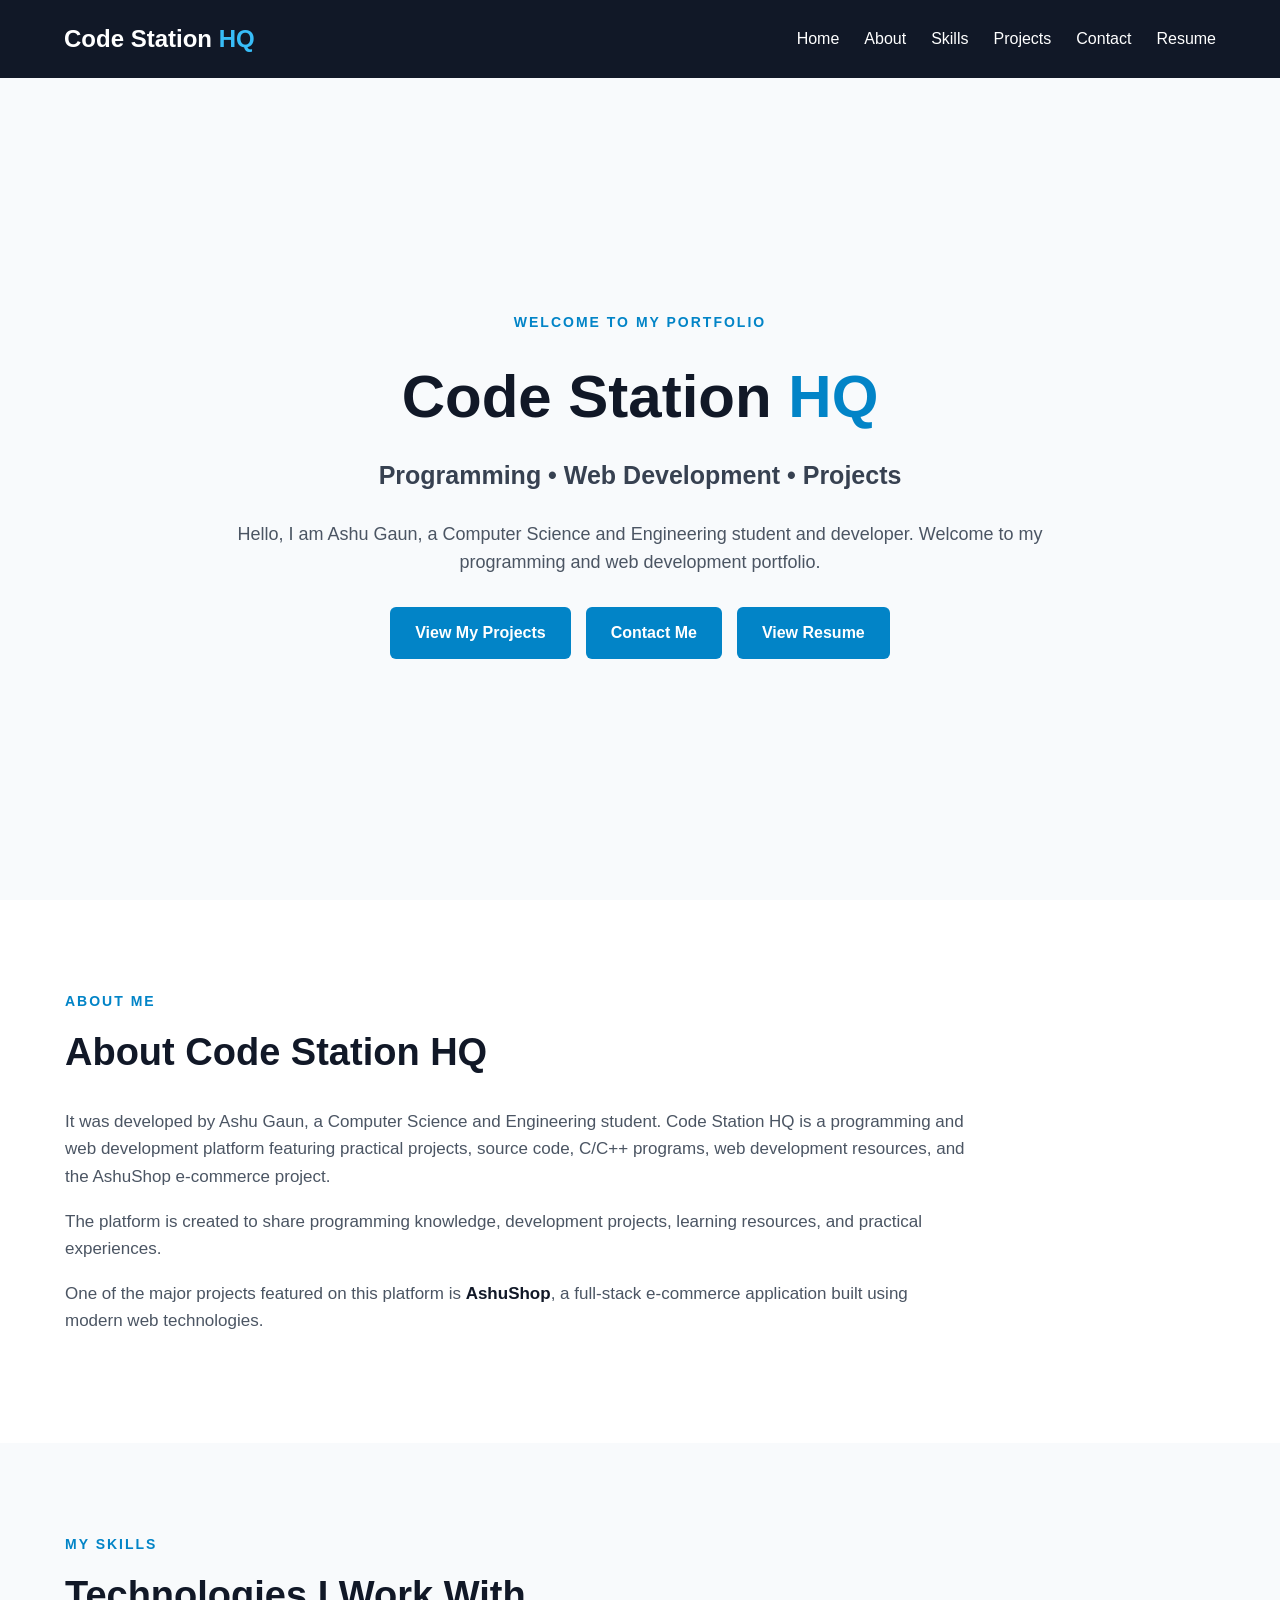
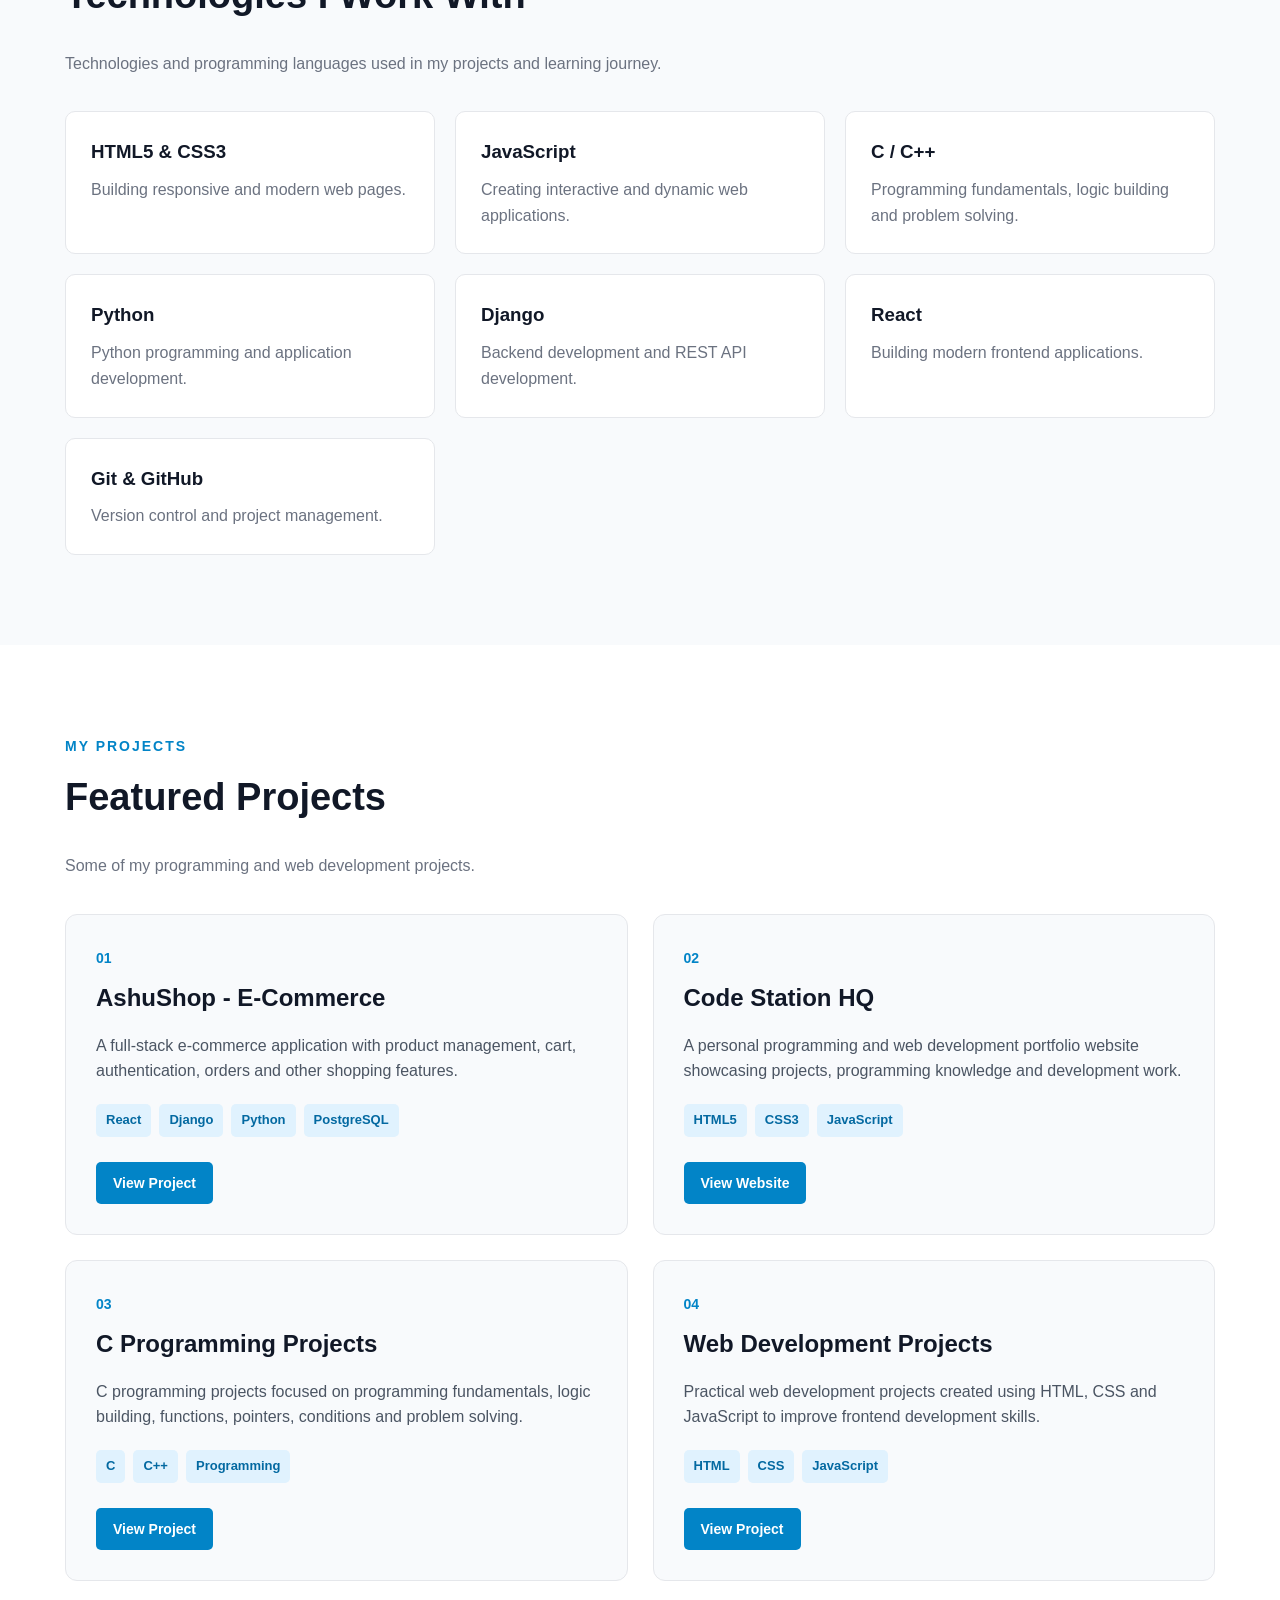
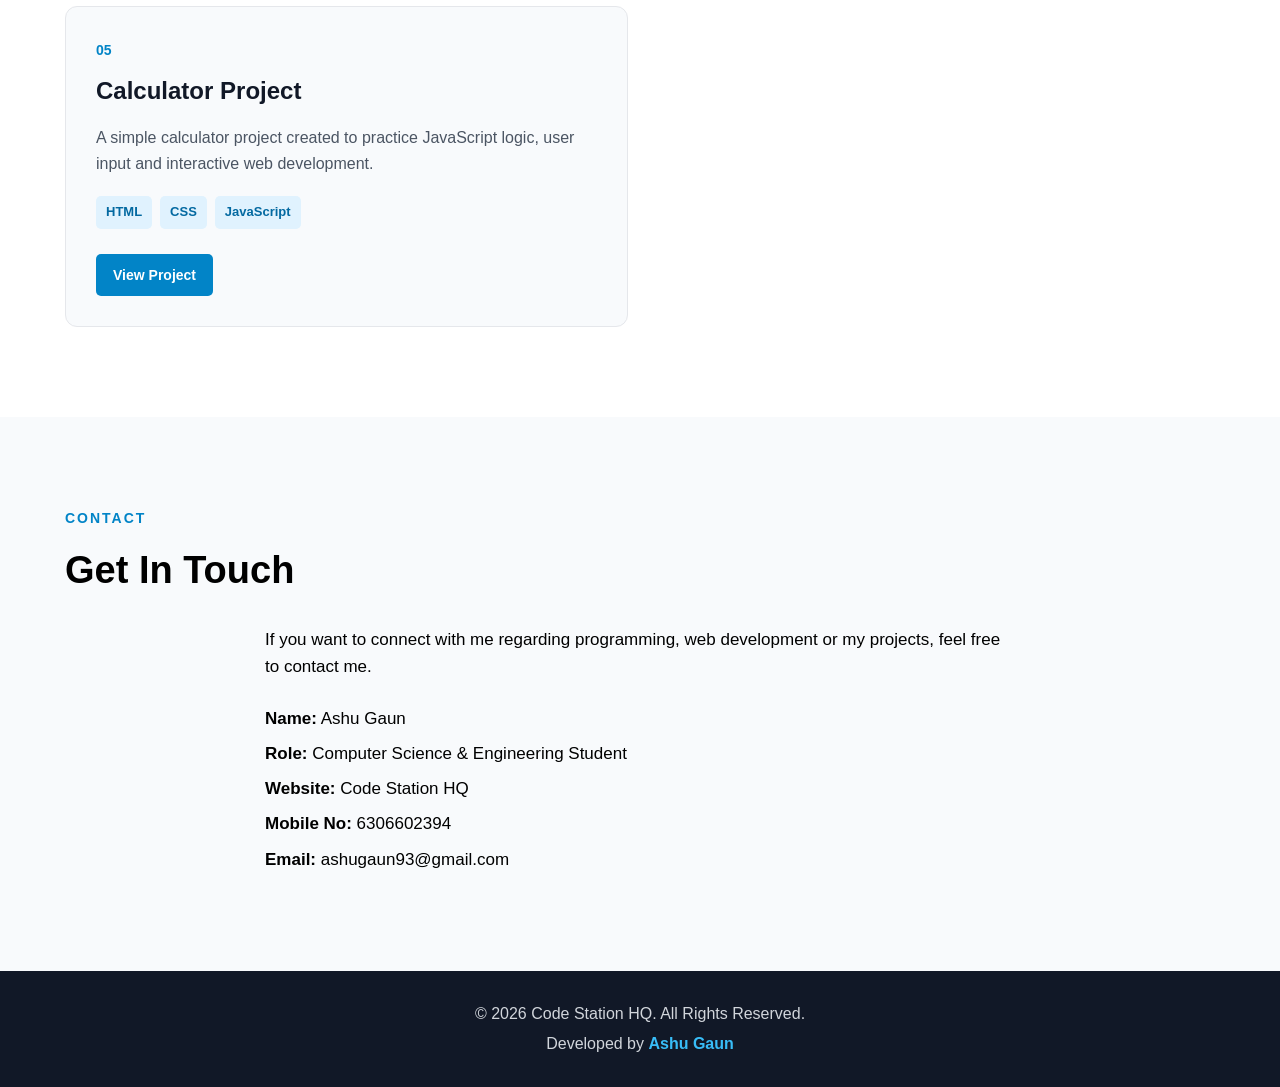
<file: index.html>
<!DOCTYPE html>
<html lang="en">

<head>
    <meta charset="UTF-8">

    <meta name="viewport" content="width=device-width, initial-scale=1.0">

    <title>Code Station HQ - Portfolio & Web Projects</title>

    <meta name="description"
        content="It was developed by Ashu Gaun, a Computer Science and Engineering student. Code Station HQ is a programming and web development platform featuring practical projects, source code, C/C++ programs, web development resources, and the AshuShop e-commerce project.">

    <meta name="author" content="Ashu Gaun">

    <meta name="keywords"
        content="Code Station HQ, Ashu Gaun, CSE Projects, Diploma Computer Science, Web Developer Portfolio, C Programming, C++ Programming, Django, React, AshuShop">

    <!-- CSS FILE CONNECTED -->
    <link rel="stylesheet" href="style.css">

    <!-- Contact text black -->
    <style>
        .contact,
        .contact p,
        .contact h2,
        .contact-info,
        .contact-info p,
        .contact-info strong {
            color: #000000;
        }
    </style>

</head>

<body>

    <!-- =========================
         NAVBAR
    ========================== -->

    <header class="navbar">

        <div class="logo">
            Code Station <span>HQ</span>
        </div>

        <nav>
            <a href="#home">Home</a>
            <a href="#about">About</a>
            <a href="#skills">Skills</a>
            <a href="#projects">Projects</a>
            <a href="#contact">Contact</a>

            <!-- RESUME -->
            <a href="Ashu Gaun Resume-1.pdf" target="_blank">
                Resume
            </a>
        </nav>

    </header>


    <!-- =========================
         HERO
    ========================== -->

    <section id="home" class="hero">

        <div class="hero-content">

            <div class="small-title">
                WELCOME TO MY PORTFOLIO
            </div>

            <h1>
                Code Station <span>HQ</span>
            </h1>

            <h2>
                Programming • Web Development • Projects
            </h2>

            <p>
                Hello, I am Ashu Gaun, a Computer Science and Engineering
                student and developer. Welcome to my programming and web
                development portfolio.
            </p>

            <div class="hero-buttons">

                <a href="#projects" class="btn">
                    View My Projects
                </a>

                <a href="#contact" class="btn ">
                    Contact Me
                </a>

                <!-- VIEW RESUME -->
                <a href="Ashu Gaun Resume-1.pdf"
                    class="btn"
                    target="_blank">
                    View Resume
                </a>

            </div>

        </div>

    </section>


    <!-- =========================
         ABOUT
    ========================== -->

    <section id="about" class="section about">

        <div class="container">

            <div class="section-title">
                ABOUT ME
            </div>

            <h2>
                About Code Station HQ
            </h2>

            <p>
                It was developed by Ashu Gaun, a Computer Science and
                Engineering student. Code Station HQ is a programming and
                web development platform featuring practical projects,
                source code, C/C++ programs, web development resources,
                and the AshuShop e-commerce project.
            </p>

            <p>
                The platform is created to share programming knowledge,
                development projects, learning resources, and practical
                experiences.
            </p>

            <p>
                One of the major projects featured on this platform is
                <strong>AshuShop</strong>, a full-stack e-commerce
                application built using modern web technologies.
            </p>

        </div>

    </section>


    <!-- =========================
         SKILLS
    ========================== -->

    <section id="skills" class="section skills">

        <div class="container">

            <div class="section-title">
                MY SKILLS
            </div>

            <h2>
                Technologies I Work With
            </h2>

            <p class="section-description">
                Technologies and programming languages used in my
                projects and learning journey.
            </p>


            <div class="skills-grid">

                <div class="skill-card">
                    <h3>HTML5 & CSS3</h3>
                    <p>
                        Building responsive and modern web pages.
                    </p>
                </div>

                <div class="skill-card">
                    <h3>JavaScript</h3>
                    <p>
                        Creating interactive and dynamic web applications.
                    </p>
                </div>

                <div class="skill-card">
                    <h3>C / C++</h3>
                    <p>
                        Programming fundamentals, logic building and
                        problem solving.
                    </p>
                </div>

                <div class="skill-card">
                    <h3>Python</h3>
                    <p>
                        Python programming and application development.
                    </p>
                </div>

                <div class="skill-card">
                    <h3>Django</h3>
                    <p>
                        Backend development and REST API development.
                    </p>
                </div>

                <div class="skill-card">
                    <h3>React</h3>
                    <p>
                        Building modern frontend applications.
                    </p>
                </div>

                <div class="skill-card">
                    <h3>Git & GitHub</h3>
                    <p>
                        Version control and project management.
                    </p>
                </div>

            </div>

        </div>

    </section>


    <!-- =========================
         PROJECTS
    ========================== -->

    <section id="projects" class="section projects">

        <div class="container">

            <div class="section-title">
                MY PROJECTS
            </div>

            <h2>
                Featured Projects
            </h2>

            <p class="section-description">
                Some of my programming and web development projects.
            </p>


            <div class="projects-grid">


                <!-- PROJECT 01 -->

                <div class="project-card">

                    <div class="project-content">

                        <span class="project-number">
                            01
                        </span>

                        <h3>
                            AshuShop - E-Commerce
                        </h3>

                        <p>
                            A full-stack e-commerce application with
                            product management, cart, authentication,
                            orders and other shopping features.
                        </p>

                        <div class="tech-list">
                            <span>React</span>
                            <span>Django</span>
                            <span>Python</span>
                            <span>PostgreSQL</span>
                        </div>

                        <div class="project-buttons">

                            <a href="#" class="project-btn">
                                View Project
                            </a>

                        </div>

                    </div>

                </div>


                <!-- PROJECT 02 -->

                <div class="project-card">

                    <div class="project-content">

                        <span class="project-number">
                            02
                        </span>

                        <h3>
                            Code Station HQ
                        </h3>

                        <p>
                            A personal programming and web development
                            portfolio website showcasing projects,
                            programming knowledge and development work.
                        </p>

                        <div class="tech-list">
                            <span>HTML5</span>
                            <span>CSS3</span>
                            <span>JavaScript</span>
                        </div>

                        <div class="project-buttons">

                            <a href="#home" class="project-btn">
                                View Website
                            </a>

                        </div>

                    </div>

                </div>


                <!-- PROJECT 03 -->

                <div class="project-card">

                    <div class="project-content">

                        <span class="project-number">
                            03
                        </span>

                        <h3>
                            C Programming Projects
                        </h3>

                        <p>
                            C programming projects focused on programming
                            fundamentals, logic building, functions,
                            pointers, conditions and problem solving.
                        </p>

                        <div class="tech-list">
                            <span>C</span>
                            <span>C++</span>
                            <span>Programming</span>
                        </div>

                        <div class="project-buttons">

                            <a href="#" class="project-btn">
                                View Project
                            </a>

                        </div>

                    </div>

                </div>


                <!-- PROJECT 04 -->

                <div class="project-card">

                    <div class="project-content">

                        <span class="project-number">
                            04
                        </span>

                        <h3>
                            Web Development Projects
                        </h3>

                        <p>
                            Practical web development projects created
                            using HTML, CSS and JavaScript to improve
                            frontend development skills.
                        </p>

                        <div class="tech-list">
                            <span>HTML</span>
                            <span>CSS</span>
                            <span>JavaScript</span>
                        </div>

                        <div class="project-buttons">

                            <a href="#" class="project-btn">
                                View Project
                            </a>

                        </div>

                    </div>

                </div>


                <!-- PROJECT 05 -->

                <div class="project-card">

                    <div class="project-content">

                        <span class="project-number">
                            05
                        </span>

                        <h3>
                            Calculator Project
                        </h3>

                        <p>
                            A simple calculator project created to
                            practice JavaScript logic, user input and
                            interactive web development.
                        </p>

                        <div class="tech-list">
                            <span>HTML</span>
                            <span>CSS</span>
                            <span>JavaScript</span>
                        </div>

                        <div class="project-buttons">

                            <a href="#" class="project-btn">
                                View Project
                            </a>

                        </div>

                    </div>

                </div>


            </div>

        </div>

    </section>


    <!-- =========================
         CONTACT
    ========================== -->

    <section id="contact" class="section contact">

        <div class="container">

            <div class="section-title">
                CONTACT
            </div>

            <h2>
                Get In Touch
            </h2>

            <p>
                If you want to connect with me regarding programming,
                web development or my projects, feel free to contact me.
            </p>


            <div class="contact-info">

                <p>
                    <strong>Name:</strong>
                    Ashu Gaun
                </p>

                <p>
                    <strong>Role:</strong>
                    Computer Science & Engineering Student
                </p>

                <p>
                    <strong>Website:</strong>
                    Code Station HQ
                </p>

                <p>
                    <strong>Mobile No:</strong>
                    6306602394
                </p>

                <p>
                    <strong>Email:</strong>
                    ashugaun93@gmail.com
                </p>

            </div>

        </div>

    </section>


    <!-- =========================
         FOOTER
    ========================== -->

    <footer class="footer">

        <p>
            © 2026 Code Station HQ. All Rights Reserved.
        </p>

        <p>
            Developed by <strong>Ashu Gaun</strong>
        </p>

    </footer>

</body>

</html>
</file>
<file: style.css>
/* =========================
   
========================= */

* {
    margin: 0;
    padding: 0;
    box-sizing: border-box;
}

html {
    scroll-behavior: smooth;
}

body {
    font-family: Arial, Helvetica, sans-serif;
    background-color: #ffffff;
    color: #222222;
    line-height: 1.6;
}

a {
    text-decoration: none;
    color: inherit;
}

.container {
    width: 90%;
    max-width: 1150px;
    margin: auto;
}


/* =========================
   NAVBAR
========================= */

.navbar {
    width: 100%;
    padding: 20px 5%;
    background-color: #111827;

    display: flex;
    align-items: center;
    justify-content: space-between;

    position: fixed;
    top: 0;
    left: 0;

    z-index: 1000;
}

.logo {
    color: #ffffff;
    font-size: 24px;
    font-weight: bold;
}

.logo span {
    color: #38bdf8;
}

.navbar nav {
    display: flex;
    gap: 25px;
}

.navbar nav a {
    color: #ffffff;
    font-size: 16px;
    transition: 0.3s;
}

.navbar nav a:hover {
    color: #38bdf8;
}


/* =========================
   HERO
========================= */

.hero {
    min-height: 100vh;

    padding: 150px 5% 80px;

    background-color: #f8fafc;

    display: flex;
    align-items: center;
    justify-content: center;

    text-align: center;
}

.hero-content {
    max-width: 850px;
}

.small-title {
    color: #0284c7;
    font-size: 14px;
    font-weight: bold;
    letter-spacing: 2px;
    margin-bottom: 15px;
}

.hero h1 {
    font-size: 60px;
    color: #111827;
    margin-bottom: 10px;
}

.hero h1 span {
    color: #0284c7;
}

.hero h2 {
    font-size: 25px;
    color: #374151;
    margin-bottom: 25px;
}

.hero p {
    font-size: 18px;
    color: #4b5563;
    margin-bottom: 30px;
}


/* =========================
   BUTTONS
========================= */

.hero-buttons {
    display: flex;
    justify-content: center;
    gap: 15px;
    flex-wrap: wrap;
}

.btn {
    display: inline-block;

    padding: 13px 25px;

    background-color: #0284c7;
    color: #ffffff;

    border-radius: 6px;

    font-weight: bold;

    transition: 0.3s;
}

.btn:hover {
    background-color: #0369a1;
}

.secondary-btn {
    background-color: #111827;
}

.secondary-btn:hover {
    background-color: #374151;
}


/* =========================
   SECTION
========================= */

.section {
    padding: 90px 0;
}

.section-title {
    color: #0284c7;
    font-size: 14px;
    font-weight: bold;
    letter-spacing: 2px;
    margin-bottom: 10px;
}

.section h2 {
    font-size: 38px;
    color: #111827;
    margin-bottom: 25px;
}

.section-description {
    color: #6b7280;
    margin-bottom: 35px;
}


/* =========================
   ABOUT
========================= */

.about {
    background-color: #ffffff;
}

.about p {
    max-width: 900px;
    color: #4b5563;
    font-size: 17px;
    margin-bottom: 18px;
}

.about strong {
    color: #111827;
}


/* =========================
   SKILLS
========================= */

.skills {
    background-color: #f8fafc;
}

.skills-grid {
    display: grid;

    grid-template-columns: repeat(3, 1fr);

    gap: 20px;

    margin-top: 35px;
}

.skill-card {
    background-color: #ffffff;

    padding: 25px;

    border: 1px solid #e5e7eb;

    border-radius: 10px;

    transition: 0.3s;
}

.skill-card:hover {
    transform: translateY(-5px);
    border-color: #0284c7;
}

.skill-card h3 {
    color: #111827;
    margin-bottom: 10px;
}

.skill-card p {
    color: #6b7280;
}


/* =========================
   PROJECTS
========================= */

.projects {
    background-color: #ffffff;
}

.projects-grid {
    display: grid;

    grid-template-columns: repeat(2, 1fr);

    gap: 25px;

    margin-top: 35px;
}

.project-card {
    background-color: #f8fafc;

    border: 1px solid #e5e7eb;

    border-radius: 12px;

    overflow: hidden;

    transition: 0.3s;
}

.project-card:hover {
    transform: translateY(-6px);

    border-color: #0284c7;
}

.project-content {
    padding: 30px;
}

.project-number {
    display: inline-block;

    color: #0284c7;

    font-size: 14px;

    font-weight: bold;

    margin-bottom: 10px;
}

.project-card h3 {
    font-size: 24px;

    color: #111827;

    margin-bottom: 15px;
}

.project-card p {
    color: #4b5563;

    margin-bottom: 20px;
}


/* =========================
   TECHNOLOGY TAGS
========================= */

.tech-list {
    display: flex;

    flex-wrap: wrap;

    gap: 8px;

    margin-bottom: 25px;
}

.tech-list span {
    background-color: #e0f2fe;

    color: #0369a1;

    padding: 6px 10px;

    border-radius: 5px;

    font-size: 13px;

    font-weight: bold;
}


/* =========================
   PROJECT BUTTONS
========================= */

.project-buttons {
    display: flex;

    gap: 10px;

    flex-wrap: wrap;
}

.project-btn {
    display: inline-block;

    padding: 10px 17px;

    background-color: #0284c7;

    color: #ffffff;

    border-radius: 5px;

    font-size: 14px;

    font-weight: bold;

    transition: 0.3s;
}

.project-btn:hover {
    background-color: #0369a1;
}

.outline-btn {
    background-color: transparent;

    color: #0284c7;

    border: 1px solid #0284c7;
}

.outline-btn:hover {
    background-color: #0284c7;

    color: #ffffff;
}


/* =========================
   CONTACT
========================= */

.contact {
    background-color: #f8fafc;

    text-align: left;
}

.contact p {
    max-width: 750px;

    margin-left: auto;
    margin-right: auto;

    color: #4b5563;

    font-size: 17px;
}

.contact-info {
    margin-top: 25px;
}

.contact-info p {
    margin-bottom: 8px;
}

.contact-info strong {
    color: #111827;
}


/* =========================
   FOOTER
========================= */

.footer {
    background-color: #111827;

    color: #ffffff;

    text-align: center;

    padding: 25px 15px;
}

.footer p {
    margin: 5px 0;

    color: #d1d5db;
}

.footer strong {
    color: #38bdf8;
}


/* =========================
   RESPONSIVE
========================= */

@media (max-width: 900px) {

    .navbar {
        flex-direction: column;

        gap: 15px;

        padding: 15px;
    }

    .navbar nav {
        gap: 15px;

        flex-wrap: wrap;

        justify-content: center;
    }

    .hero {
        padding-top: 180px;
    }

    .hero h1 {
        font-size: 45px;
    }

    .skills-grid {
        grid-template-columns: repeat(2, 1fr);
    }

    .projects-grid {
        grid-template-columns: 1fr;
    }
}


@media (max-width: 600px) {

    .logo {
        font-size: 21px;
    }

    .navbar nav {
        gap: 10px;
    }

    .navbar nav a {
        font-size: 14px;
    }

    .hero {
        padding: 160px 20px 70px;
    }

    .hero h1 {
        font-size: 38px;
    }

    .hero h2 {
        font-size: 20px;
    }

    .hero p {
        font-size: 16px;
    }

    .section {
        padding: 65px 0;
    }

    .section h2 {
        font-size: 30px;
    }

    .skills-grid {
        grid-template-columns: 1fr;
    }

    .project-content {
        padding: 22px;
    }

    .project-card h3 {
        font-size: 21px;
    }

    .container {
        width: 92%;
    }
}
</file>
